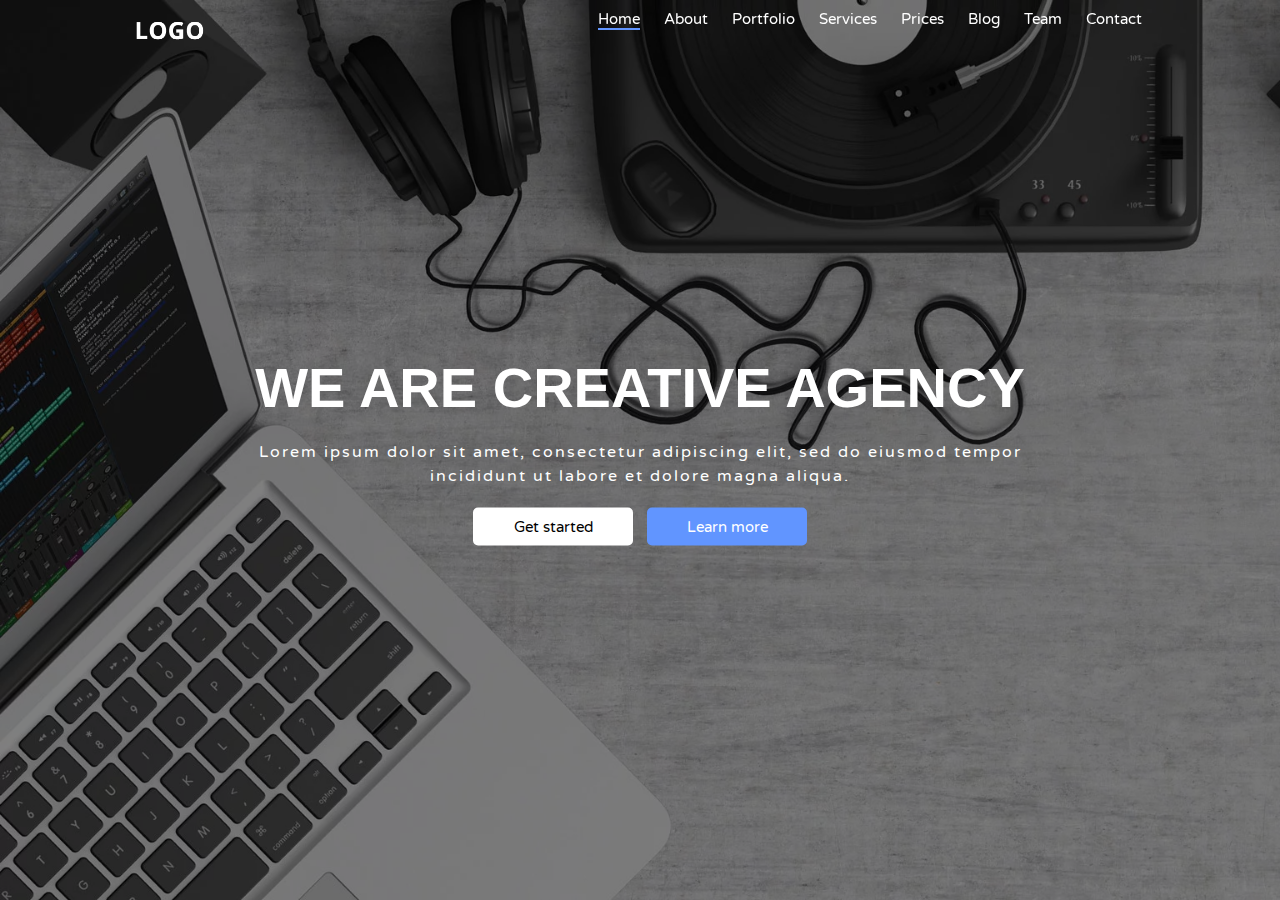
<file: index.html>
<html>
<head>
    <meta charset="utf-8" />
    <meta name="keywords" content="" />
    <meta name="description" content="" />
    <title>This is my new template</title>
<!--    font-->
    <link href="https://fonts.googleapis.com/css2?family=Varela+Round&display=swap" rel="stylesheet">
<!--    css files-->
    <link rel="stylesheet" href="css/style.css" />
    <link rel="stylesheet" href="css/font-awesome.min.css" />
    
    </head>
<body>
<!--    <i class="fa fa-address-card" aria-hidden="true"></i>-->

<!--    header-->
   <div class="header">
    <div class="container">
        
    <div class="logo">
        <img src="images/logo-alt.webp" alt="logo" draggable="false" width="30%" />
        </div>
        <ul class="nav" >
        <li><a class="active" href="#">Home</a> </li>
        <li><a href="#">About</a> </li>
        <li><a href="#">Portfolio</a> </li>
        <li><a href="#">Services</a> </li>
        <li><a href="#">Prices</a> </li>
        <li  class="dropdown">
            <a href="#">Blog</a> 
            <ul class="dropdown-menu">
            <li><a href="#">blog post</a></li>
            </ul>
            
            </li>
        <li><a href="#">Team</a> </li>
        <li><a href="#">Contact</a> </li>
        
            
        
        </ul>
        <div class="clear"></div>
    </div>
    </div> 
<!--Home section    -->
    <div class="home">
        
        <div class="overlay">
        <div class="home-content">
        <h1 class="title">we are creative agency  </h1>
        <p class="home-description">Lorem ipsum dolor sit amet, consectetur adipiscing elit, sed do eiusmod tempor incididunt ut labore et dolore magna aliqua. 
            
            </p>
            <button class="btn btn-start opacity-hover">Get started</button>
            <button class="btn btn-learn opacity-hover">Learn more</button>
        </div>
            
        </div> <!-- ./home-content -->
    </div> <!-- ./home -->
    </body>
</html>
</file>
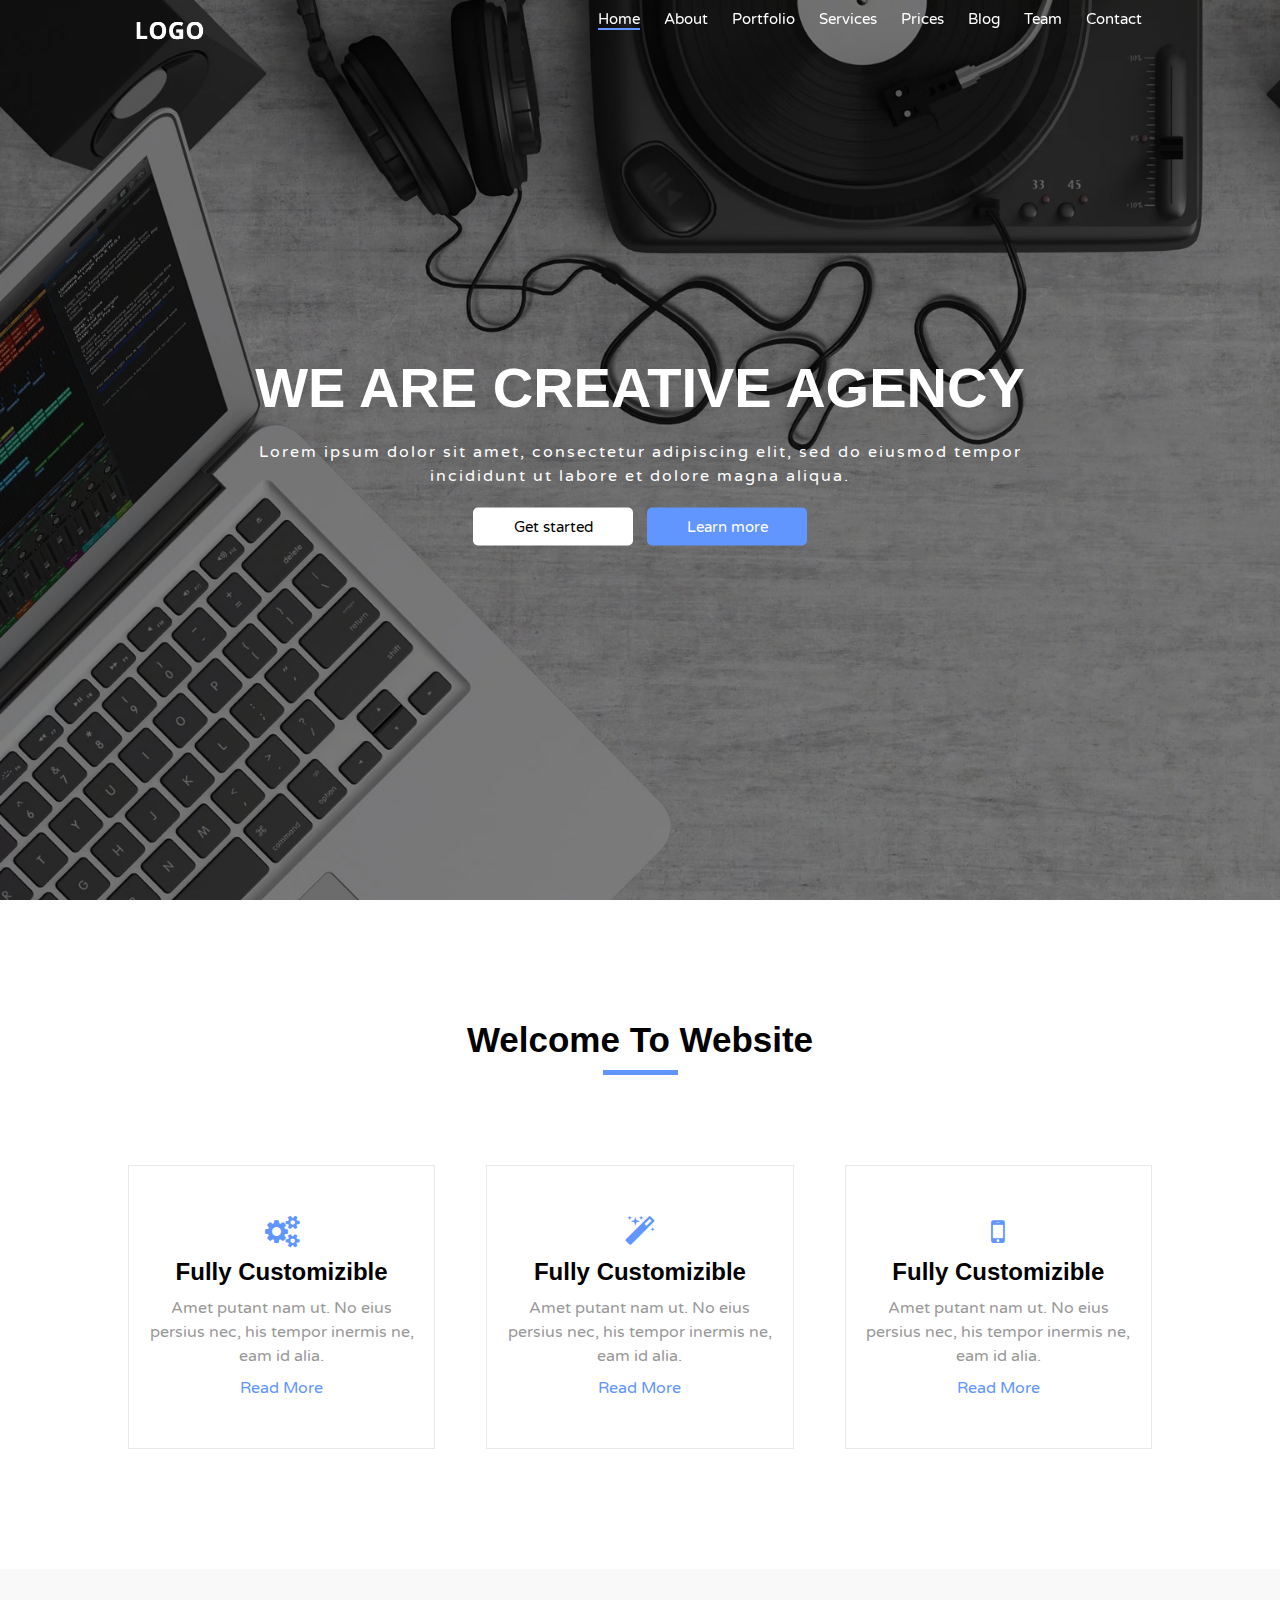
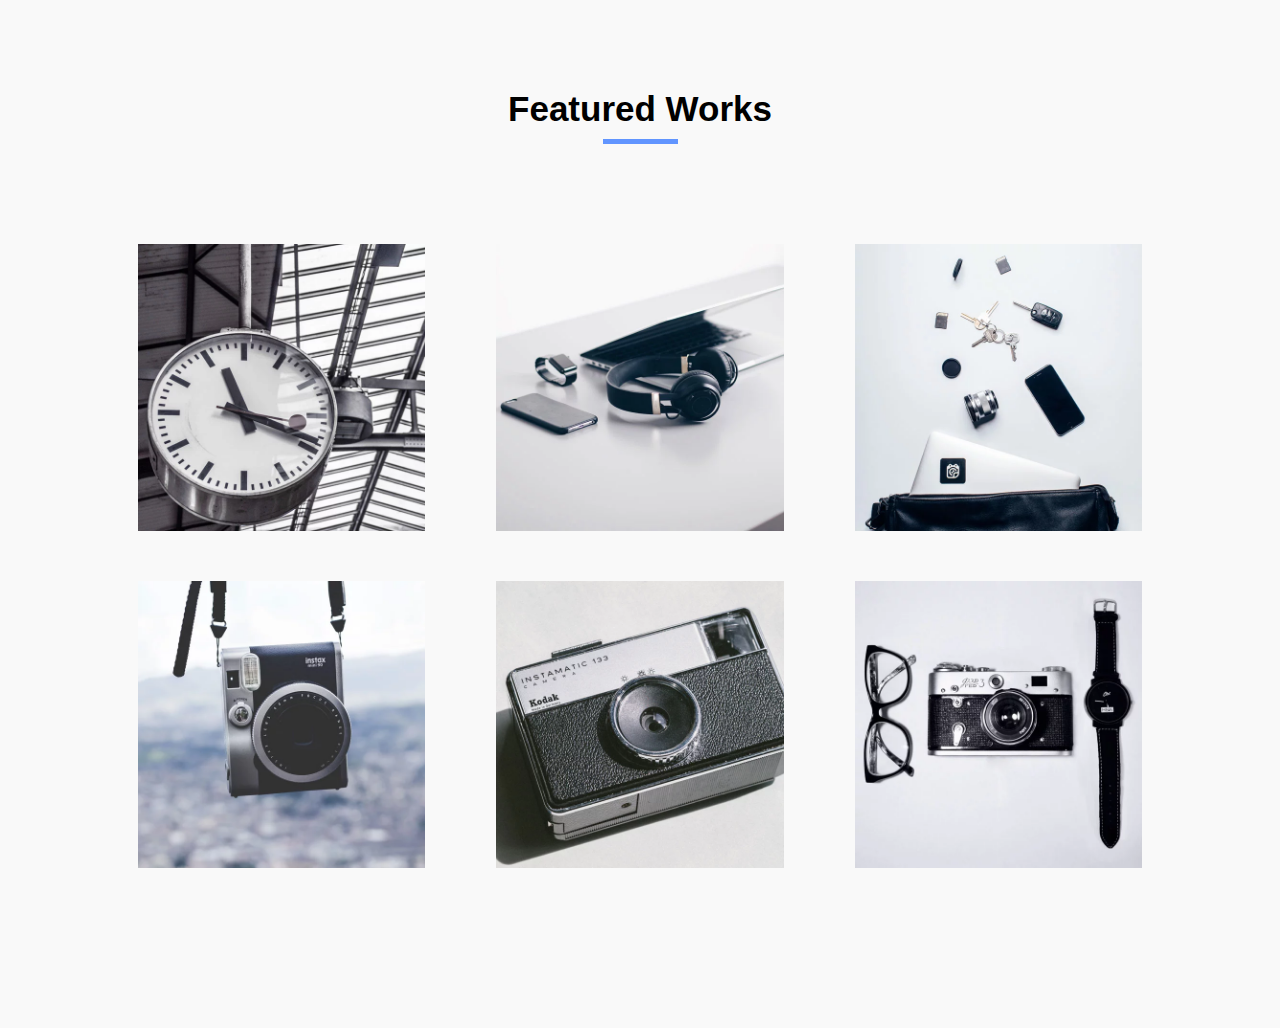
<file: template1/index.html>
<html>
<head>
    <meta charset="utf-8" />
    <meta name="keywords" content="" />
    <meta name="description" content="" />
    <title>This is my new template</title>
<!--    font-->
    <link href="https://fonts.googleapis.com/css2?family=Varela+Round&display=swap" rel="stylesheet">
<!--    css files-->
    <link rel="stylesheet" href="css/style.css" />
    <link rel="stylesheet" href="css/font-awesome.min.css" />
    
    </head>
<body>
<!--    <i class="fa fa-address-card" aria-hidden="true"></i>-->

<!--    header-->
   <div class="header">
    <div class="container">
        
    <div class="logo">
        <img src="images/logo-alt.webp" alt="logo" draggable="false" width="30%" />
        </div>
        <ul class="nav" >
        <li><a class="active" href="#">Home</a> </li>
        <li><a href="#">About</a> </li>
        <li><a href="#">Portfolio</a> </li>
        <li><a href="#">Services</a> </li>
        <li><a href="#">Prices</a> </li>
        <li  class="dropdown">
            <a href="#">Blog</a> 
            <ul class="dropdown-menu">
            <li><a href="#">blog post</a></li>
            </ul>
            
            </li>
        <li><a href="#">Team</a> </li>
        <li><a href="#">Contact</a> </li>
        
            
        
        </ul>
        <div class="clear"></div>
    </div>
    </div> 
<!--Home section    -->
    <div class="home">
        
        <div class="overlay">
        <div class="home-content">
        <h1 class="title">we are creative agency  </h1>
        <p class="home-description">Lorem ipsum dolor sit amet, consectetur adipiscing elit, sed do eiusmod tempor incididunt ut labore et dolore magna aliqua. 
            
            </p>
            <button class="btn btn-start opacity-hover">Get started</button>
            <button class="btn btn-learn opacity-hover">Learn more</button>
        </div>
            
        </div> <!-- ./home-content -->
    </div> <!-- ./home -->
    
<!--  section header  -->
<!--
    <div class="section-header">
        <h2 class="section-title">welcome to website</h2>
    <span class="line"></span>
    </div>
-->
<!--    About section-->
    <div class="about pd-y">
     <div class="section-header">
        <h2 class="section-title">welcome to website</h2>
    <span class="line"></span>
    </div> <!-- ./section-header-->
       <div class="container">
        <div class="about-content">
        <div class="about-item ltreffect ">
            <i class="icon fa fa-cogs fa-2x"></i>
            <h2 class="about-itemTitle">
            fully customizible
            </h2>
            <p class="about-itemDesc">
                Amet putant nam ut. No eius persius nec, his tempor inermis ne, eam id alia.
            </p>
            <a class="about-itemLink" href="#">read more</a>
            </div> <!-- ./about-item-->
            
            <div class="about-item mid-margin ltreffect">
            <i class="icon fa fa-magic fa-2x"></i>
            <h2 class="about-itemTitle">
            fully customizible
            </h2>
            <p class="about-itemDesc">
                Amet putant nam ut. No eius persius nec, his tempor inermis ne, eam id alia.
            </p>
            <a class="about-itemLink" href="#">read more</a>
            </div> <!-- ./about-item-->
            
            <div class="about-item ltreffect">
            <i class="icon fa fa-mobile fa-2x"></i>
            <h2 class="about-itemTitle">
            fully customizible
            </h2>
            <p class="about-itemDesc">
                Amet putant nam ut. No eius persius nec, his tempor inermis ne, eam id alia.
            </p>
            <a class="about-itemLink" href="#">read more</a>
            </div> <!-- ./about-item-->
        
        
        </div> <!-- ./about-content -->
        
        </div> <!--./container --> 
    </div> <!--./about-->
<div class="portfolio pd-y">
    <div class="section-header">
        <h2 class="section-title">featured works</h2>
    <span class="line"></span>
    </div> 
    <div class="container">
        <div class="portfolio-content">
        <div class="portfolio-item">
            <img src="images/work/work1.webp" alt="work" />
            <div class="layer-content">
                <div class="center">
            <span class="title">category</span>
                <h3 class="desc">lorem ipsum dolar</h3>
                    <a> <i class="fa fa-edit  icon"></i> </a>
                    <a><i class="fa fa-search icon"></i>  </a>
                    </div>
            </div>
                
            </div>
            <div class="portfolio-item  mg">
            <img src="images/work/work2.webp" alt="work" />
                <div class="layer-content">
                <div class="center">
            <span class="title">category</span>
                <h3 class="desc">lorem ipsum dolar</h3>
                    <a> <i class="fa fa-edit  icon"></i> </a>
                    <a><i class="fa fa-search icon"></i>  </a>
                    </div>
            </div>
            </div>
            <div class="portfolio-item"><img src="images/work/work3.webp" alt="work" />
            <div class="layer-content">
                <div class="center">
            <span class="title">category</span>
                <h3 class="desc">lorem ipsum dolar</h3>
                    <a> <i class="fa fa-edit  icon"></i> </a>
                    <a><i class="fa fa-search icon"></i>  </a>
                    </div>
            </div>
            </div>
            <div class="portfolio-item"><img src="images/work/work4.webp" alt="work" />
            <div class="layer-content">
                <div class="center">
            <span class="title">category</span>
                <h3 class="desc">lorem ipsum dolar</h3>
                    <a> <i class="fa fa-edit  icon"></i> </a>
                    <a><i class="fa fa-search icon"></i>  </a>
                    </div>
            </div>
            </div>
            <div class="portfolio-item mg"><img src="images/work/work5.webp" alt="work" />
            <div class="layer-content">
                <div class="center">
            <span class="title">category</span>
                <h3 class="desc">lorem ipsum dolar</h3>
                    <a> <i class="fa fa-edit  icon"></i> </a>
                    <a><i class="fa fa-search icon"></i>  </a>
                    </div>
            </div>
            </div>
            <div class="portfolio-item"><img src="images/work/work6.webp" alt="work" />
            <div class="layer-content">
                <div class="center">
            <span class="title">category</span>
                <h3 class="desc">lorem ipsum dolar</h3>
                    <a> <i class="fa fa-edit  icon"></i> </a>
                    <a><i class="fa fa-search icon"></i>  </a>
                    </div>
            </div>
            </div>
            
             <!-- ./portfolio-item-->
        
        
        </div> <!-- ./portfolio-content -->
        
        </div> <!--./container --> 
    
    </div>
    </body>
</html>
</file>
<file: css/style.css>
/*common*/
/*general*/
/*
header
home
about
portofolio
services
*/

/*common*/
/*
overlay
opacity hover
section header
div padding
left to right black effect
top to bottom black effect
container
*/

.overlay{
    position: absolute;
    top:0;
    left: 0;
    width: 100%;
    height: 100%;
    background: rgba(0,0,0,0.5);
}

.opacity-hover:hover{
    opacity: 0.7;

}
.opacity-hover{
    transition:opacity 1s;
}
/*2-general*/

body{
    font-family: "varela round"
}

*{
    margin: 0;
    padding: 0;
    box-sizing: border-box;
}
.container{
 width: 80%;
    margin: auto;
}
button{
    font-family: inherit;
}
a{
    text-decoration: none;
}
/*3-header*/

.header{
    position: fixed;
    z-index: 1;
    width: 100%;
}
.header .logo{
    width: 40%;
    float:left
}
.header .logo img{
    width: 20%;
    margin-top: 10px;
}

.header .nav{
    width: 60%;
    float: left;
    text-align: right;
    
}
.header .nav >  li > a{
    text-decoration: none;
    color: white;
    font-size: 15px;
    padding: 10px;
    display: inline-block;
}
.header .nav  > li  > a::after,.header .nav >  li > a.active::after{
    content: "";
    display: block;
    width: 0;
    height: 2px;
    background-color: #6195ff;
    transition: width 0.5s;
}
.header .nav >  li > a.active::after{
    width: 100%;
}
.header .nav > li > a:hover::after{
    width: 100%;
}

.header .nav >  li{
    list-style: none;
    display: inline-block;
    cursor: pointer;
/*    padding-top: 15px;*/
/*    width: 85px;*/
    text-align: center;
}
.clear{
    clear: both;
}
.dropdown{
    position: relative;
}
.dropdown-menu{
    position: absolute;
        background: #6195ff;
    list-style: none;
    width: 100px;
    text-decoration: none;
    visibility: hidden;
    opacity: 0;
    transition: opacity 1s;
}

.dropdown-menu a{
    color: #fff;
    display: block;
    padding: 10px;
}
.dropdown:hover .dropdown-menu{
    visibility: visible;
    opacity: 100%;
}

/*Home section*/
.home{
    height:100vh;
    background-image: url(../images/background/background1.webp);
    background-size: cover;
    position: relative;
}
.home .title{
    color: #FFF;
    text-transform: uppercase;
    font-size: 3.5rem;
}

.home-content{
    position: absolute;
    top: 50%;
    left: 50%;
    transform: translate(-50%,-50%);
    text-align: center;
    color: #fff;
    width: 65%;
    
    
}
h1,h2,h3,h4,h5,h6{
    font-family: sans-serif;
}
.home-description{
margin: 20px 0;
    letter-spacing: 2px;
    line-height: 1.5;
}
.home .btn{
    min-width: 160px;
    padding: 10px 0;
    border: 0;
    border-radius: 5px;
    cursor: pointer;
    font-size: 15px;
    margin: 0 5px;
}
.btn-start{
    background: #fff;
}
.btn-learn{
    background: #6195ff;
    color: #fff;
}
/**/
</file>
<file: template1/css/style.css>
/*common*/
/*general*/
/*
header
home
about
portofolio
services
*/

/*common*/
/*
overlay
opacity hover
section header
div padding
left to right black effect
top to bottom black effect
container
*/

.overlay{
    position: absolute;
    top:0;
    left: 0;
    width: 100%;
    height: 100%;
    background: rgba(0,0,0,0.5);
}

.opacity-hover:hover{
    opacity: 0.7;

}
.opacity-hover{
    transition:opacity 1s;
}

.ltreffect{
    position: relative;
    
}
.ltreffect::after{
    position: absolute;
    content: "";
    width: 0%; 
    height: 100%;
    background: #333;
    top: 0;
    left: 0;
    transition: width 0.5s;
    z-index: -1;
}
.ltreffect:hover::after{
    width: 100%;
}




/*2-general*/

body{
    font-family: "varela round"
}

*{
    margin: 0;
    padding: 0;
    box-sizing: border-box;
}
.container{
 width: 80%;
    margin: auto;
}
button{
    font-family: inherit;
}
a{
    text-decoration: none;
}
.section-header{
    text-align: center;
    margin-bottom: 20px;
}
.section-header .section-title{
    font-size: 35px;
    text-transform: capitalize;
    margin-bottom: 10px;  
}
.section-header .line{
    display: inline-block;
    width: 75px;
    height: 5px;
    background-color: #6195ff;
    margin-bottom: 70px;
    
}
.pd-y{
    padding: 120px 0;
}
.mid-margin{
    margin:0 5%;
}
/*3-header*/

.header{
    position: fixed;
    z-index: 1;
    width: 100%;
}
.header .logo{
    width: 40%;
    float:left
}
.header .logo img{
    width: 20%;
    margin-top: 10px;
}


.header .nav{
    width: 60%;
    float: left;
    text-align: right;
    
}
.header .nav >  li > a{
    text-decoration: none;
    color: white;
    font-size: 15px;
    padding: 10px;
    display: inline-block;
}
.header .nav  > li  > a::after,.header .nav >  li > a.active::after{
    content: "";
    display: block;
    width: 0;
    height: 2px;
    background-color: #6195ff;
    transition: width 0.5s;
}
.header .nav >  li > a.active::after{
    width: 100%;
}
.header .nav > li > a:hover::after{
    width: 100%;
}

.header .nav >  li{
    list-style: none;
    display: inline-block;
    cursor: pointer;
/*    padding-top: 15px;*/
/*    width: 85px;*/
    text-align: center;
}
.clear{
    clear: both;
}
.dropdown{
    position: relative;
}
.dropdown-menu{
    position: absolute;
        background: #6195ff;
    list-style: none;
    width: 100px;
    text-decoration: none;
    visibility: hidden;
    opacity: 0;
    transition: opacity 1s;
}

.dropdown-menu a{
    color: #fff;
    display: block;
    padding: 10px;
}
.dropdown:hover .dropdown-menu{
    visibility: visible;
    opacity: 100%;
}

/*Home section*/
.home{
    height:100vh;
    background-image: url(../images/background/background1.webp);
    background-size: cover;
    position: relative;
}
.home .title{
    color: #FFF;
    text-transform: uppercase;
    font-size: 3.5rem;
}

.home-content{
    position: absolute;
    top: 50%;
    left: 50%;
    transform: translate(-50%,-50%);
    text-align: center;
    color: #fff;
    width: 65%;
    
    
}
h1,h2,h3,h4,h5,h6{
    font-family: sans-serif;
}
.home-description{
margin: 20px 0;
    letter-spacing: 2px;
    line-height: 1.5;
}
.home .btn{
    min-width: 160px;
    padding: 10px 0;
    border: 0;
    border-radius: 5px;
    cursor: pointer;
    font-size: 15px;
    margin: 0 5px;
}
.btn-start{
    background: #fff;
}
.btn-learn{
    background: #6195ff;
    color: #fff;
}

/*about secction*/

.about{
    
}
.about-content{
    overflow: hidden;
    
}
.about-item{
    width: 30%;
    float: left;
    text-align: center;
    border: 1px solid #e8e8e8;
    padding: 50px 20px;
}


.about-item .icon {
    color: #6195ff;
    margin-bottom: 10px;
}
.about-itemTitle{
    text-transform: capitalize;
    margin-bottom: 10px;
        transition: color 0.5s;

}
.about-itemDesc{
    line-height: 1.5;
    margin-bottom: 10px;
    color: #999;
}
.about-itemLink{
    color: #6195ff;
    text-transform: capitalize;
}
.about-item:hover .about-itemTitle{
    color: white;
}
/*portfolio section*/

.portfolio{
    background: #f9f9f9;
}
.portfolio-content{
    overflow: hidden;
    
}
.portfolio-item{
    padding: 10px;
    float: left;
        width:30%;
    margin-bottom: 30px;
    position: relative;
}
.portfolio-item img{
    width: 100%;
}
.portfolio-item.mg{
    margin:0 5%;
}
.layer-content{
    
    position: absolute;
    top: 0;
    bottom: 0;
    left: 0;
    right: 0;
    background-color: rgba(0,0,0,0.5);
    opacity: 0;
    visibility: hidden;
    transition: opacity 0.5s;
}
.portfolio-item:hover .layer-content{
    visibility: visible;
    opacity: 1;
}
.layer-content .title{
    color: #6195ff;
    text-transform: uppercase;
    position:relative;
    top:20px;
    transition: top 0.5s;
}
.portfolio-item:hover .layer-content .title{
    top:0;
}
.portfolio-item:hover .layer-content .desc{
    top:0;
}
.portfolio-item:hover .layer-content .icon{
    top:0;
}
.layer-content .desc{
    color: #fff;
    position:relative;
    top:20px;
    transition: top 0.5s;
transition-delay: 0.4s;
}
.center{
    position: absolute;
    top: 50%;
    left: 50%;
    transform: translate(-50%,-50%);
    text-align: center;
    width: 60%;
}

.layer-content .icon{
    display: inline-block;
    background-color: #6195ff;
    color: #fff;
    width: 30px;
    height: 30px;
    line-height: 30px;
    position:relative;
    top:20px;
    transition: top 0.5s;
transition-delay: 0.8s;

}
</file>
